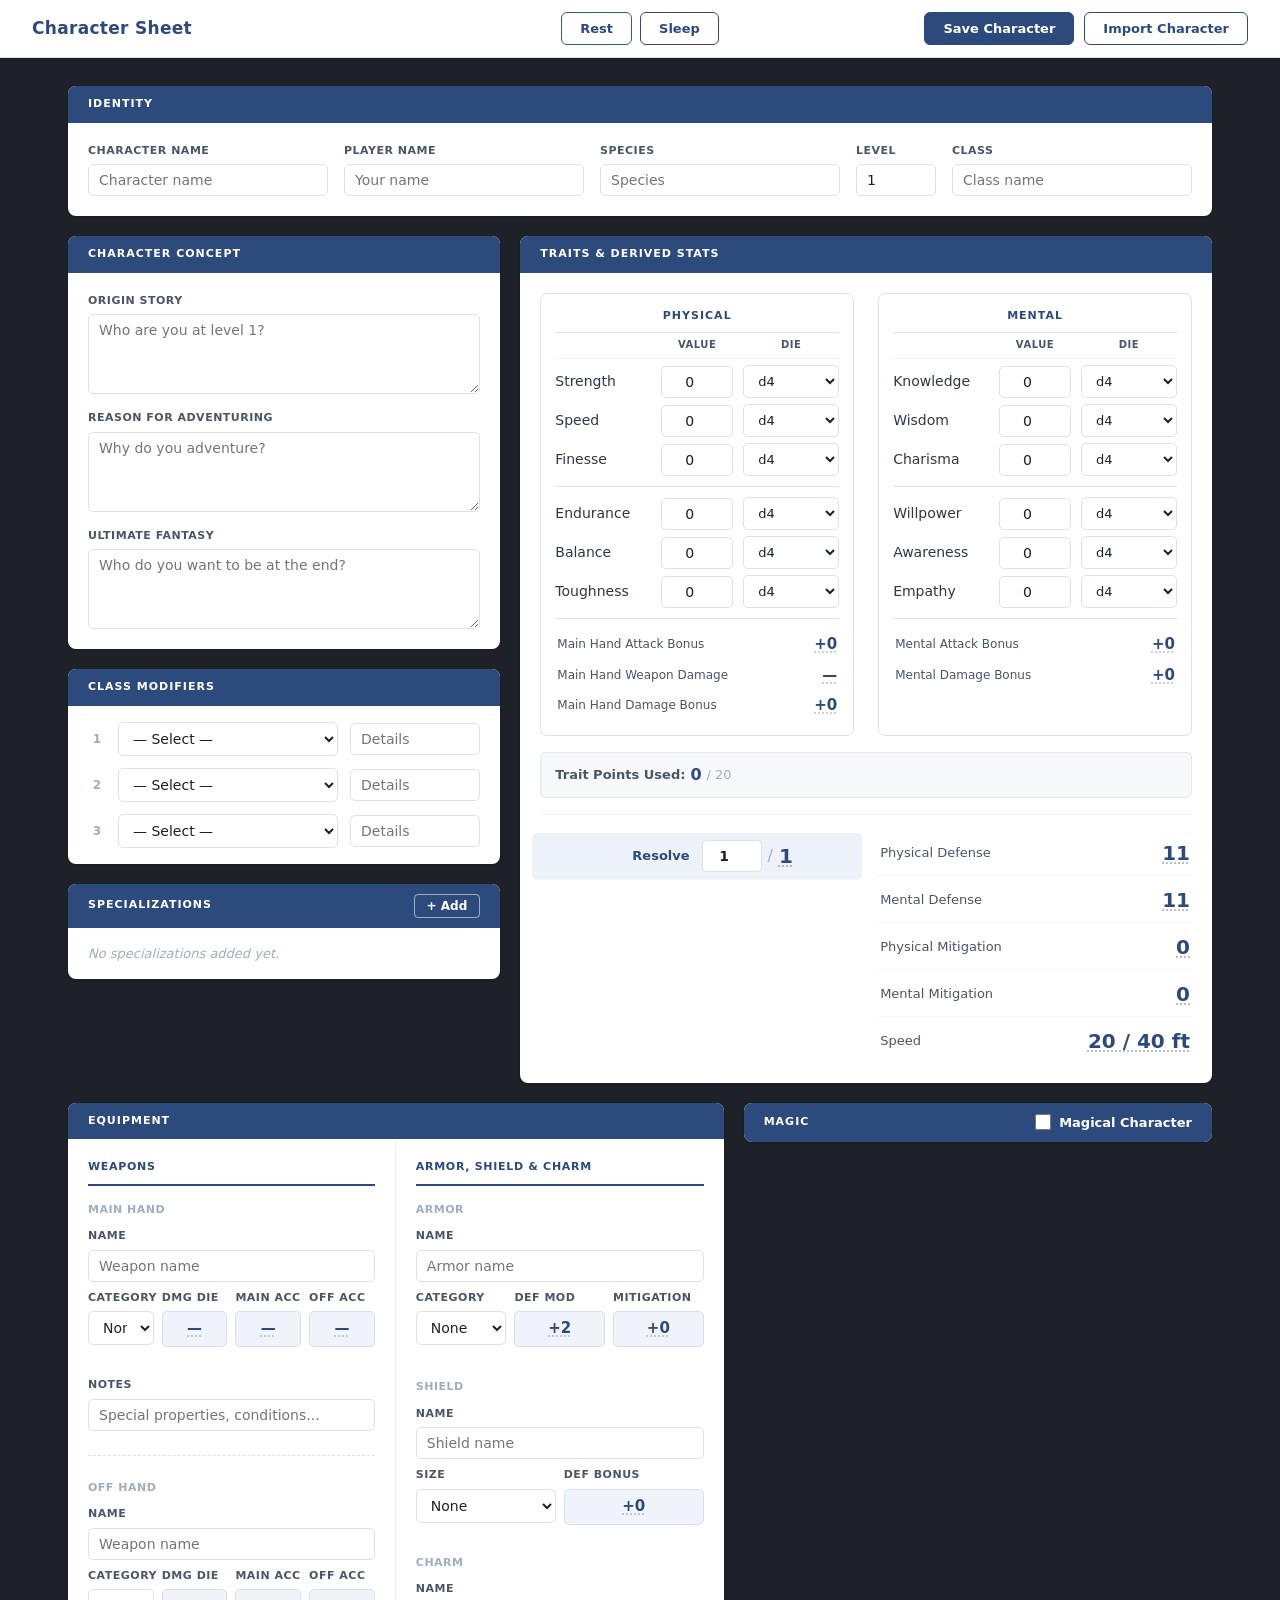
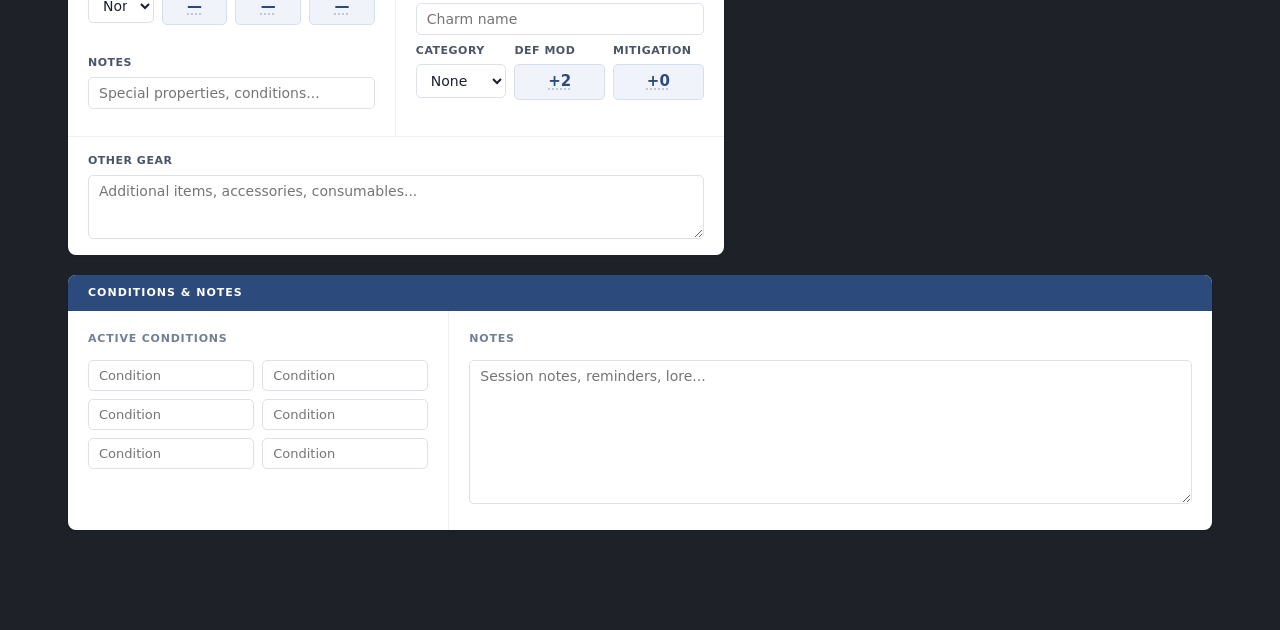
<file: index.html>
<!DOCTYPE html>
<html>
<head>
  <meta charset="utf-8">
  <meta http-equiv="refresh" content="0; url=character%20sheet/web%20version/index.html">
  <link rel="canonical" href="character%20sheet/web%20version/index.html">
</head>
<body>
  <p>Redirecting to character sheet... <a href="character%20sheet/web%20version/index.html">Click here if not redirected.</a></p>
</body>
</html>
</file>
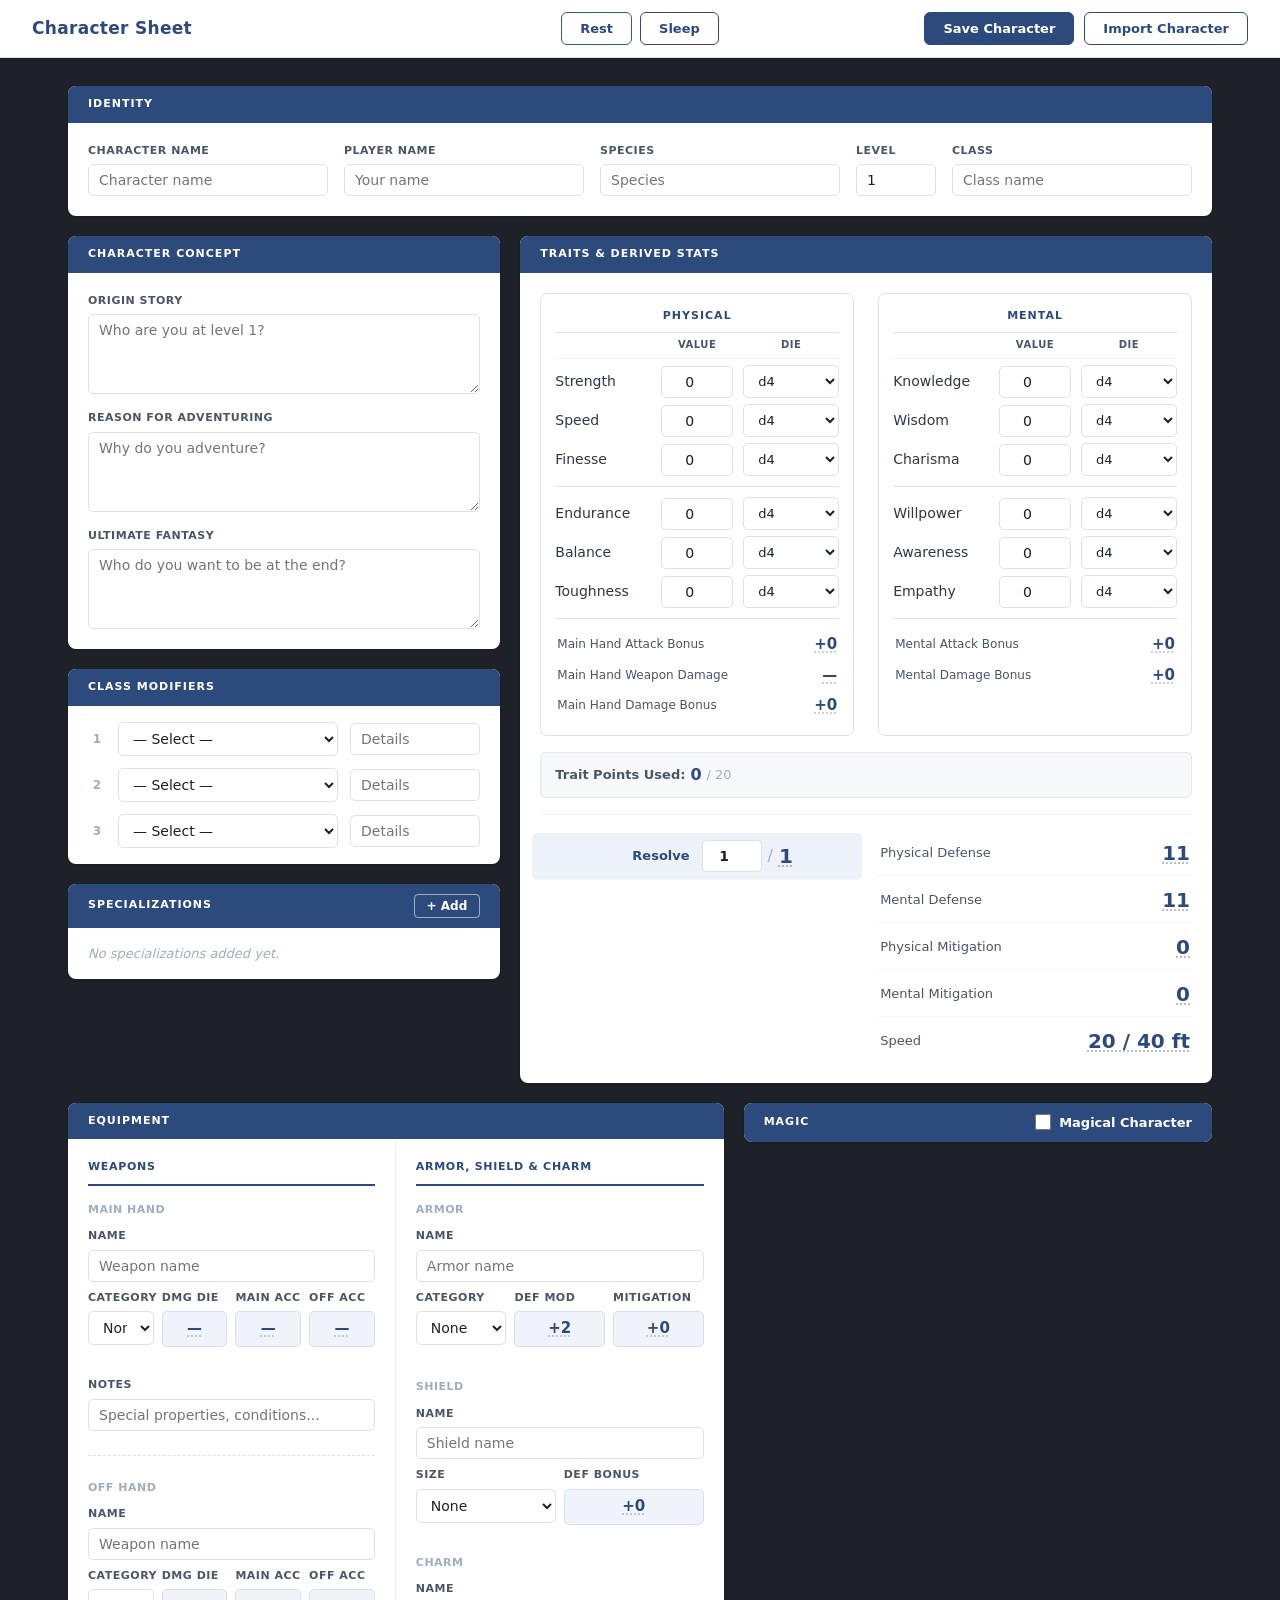
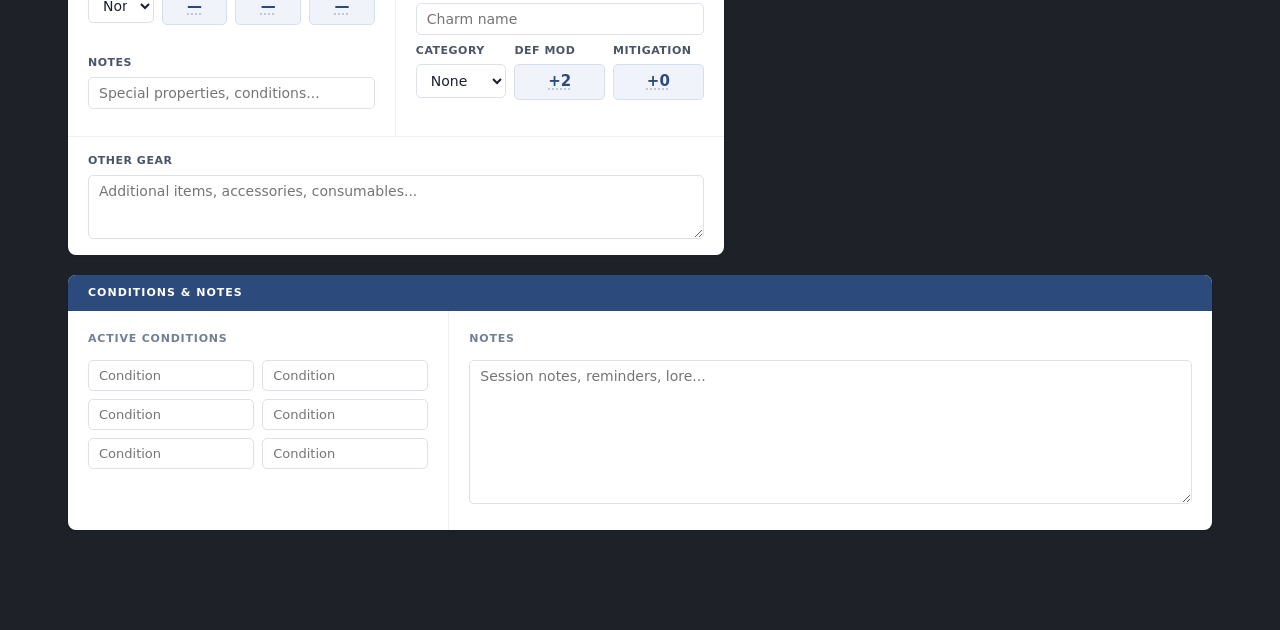
<file: character sheet/web version/index.html>
<!DOCTYPE html>
<html lang="en">
<head>
  <meta charset="UTF-8">
  <meta name="viewport" content="width=device-width, initial-scale=1.0">
  <title>Character Sheet</title>
  <link rel="stylesheet" href="styles.css">
</head>
<body>

  <div class="toolbar">
    <span class="toolbar-title">Character Sheet</span>
    <div class="toolbar-center">
      <button class="btn btn-rest" id="rest-btn">Rest</button>
      <button class="btn btn-sleep" id="sleep-btn">Sleep</button>
    </div>
    <div class="toolbar-actions">
      <button class="btn btn-primary" id="export-btn">Save Character</button>
      <button class="btn" id="import-btn">Import Character</button>
      <input type="file" id="import-file" accept=".json" style="display:none">
    </div>
  </div>

  <div class="page-wrapper">

    <!-- IDENTITY -->
    <section class="card">
      <div class="card-header">Identity</div>
      <div class="identity-row">
        <div class="field field-grow">
          <label for="char-name">Character Name</label>
          <input type="text" id="char-name" placeholder="Character name">
        </div>
        <div class="field field-grow">
          <label for="player-name">Player Name</label>
          <input type="text" id="player-name" placeholder="Your name">
        </div>
        <div class="field field-grow">
          <label for="species">Species</label>
          <input type="text" id="species" placeholder="Species">
        </div>
        <div class="field field-sm">
          <label for="level">Level</label>
          <input type="number" id="level" value="1" min="1">
        </div>
        <div class="field field-grow">
          <label for="class-name">Class</label>
          <input type="text" id="class-name" placeholder="Class name">
        </div>
      </div>
    </section>

    <div class="concept-traits-layout">

    <!-- LEFT COLUMN: Concept + Class Modifiers -->
    <div class="left-col">

    <!-- CHARACTER CONCEPT -->
    <section class="card">
      <div class="card-header">Character Concept</div>
      <div class="concept-row">
        <div class="field">
          <label for="origin-story">Origin Story</label>
          <textarea id="origin-story" rows="4" placeholder="Who are you at level 1?"></textarea>
        </div>
        <div class="field">
          <label for="reason-adventuring">Reason for Adventuring</label>
          <textarea id="reason-adventuring" rows="4" placeholder="Why do you adventure?"></textarea>
        </div>
        <div class="field">
          <label for="ultimate-fantasy">Ultimate Fantasy</label>
          <textarea id="ultimate-fantasy" rows="4" placeholder="Who do you want to be at the end?"></textarea>
        </div>
      </div>
    </section>

    <!-- CLASS MODIFIERS -->
    <section class="card">
      <div class="card-header">Class Modifiers</div>
      <div class="class-modifiers">
        <div class="class-mod-row">
          <span class="class-mod-num">1</span>
          <select id="class-mod-1-type" class="class-mod-select">
            <option value="">— Select —</option>
            <option>Movement Speed</option>
            <option>Physical Damage Mitigation</option>
            <option>Mental Damage Mitigation</option>
            <option>Physical Damage</option>
            <option>Magical Damage</option>
            <option>Physical Attack Bonus</option>
            <option>Mental Attack Bonus</option>
            <option>Resolve</option>
            <option>Resonance</option>
            <option>Additional Specialization</option>
            <option>Weapon Training</option>
            <option>Armor Training</option>
            <option>Charm Training</option>
            <option>Shield Training</option>
          </select>
          <input type="text" id="class-mod-1-detail" class="class-mod-detail" placeholder="Details">
          <select id="class-mod-1-category" class="class-mod-category" style="display:none"></select>
        </div>
        <div class="class-mod-row">
          <span class="class-mod-num">2</span>
          <select id="class-mod-2-type" class="class-mod-select">
            <option value="">— Select —</option>
            <option>Movement Speed</option>
            <option>Physical Damage Mitigation</option>
            <option>Mental Damage Mitigation</option>
            <option>Physical Damage</option>
            <option>Magical Damage</option>
            <option>Physical Attack Bonus</option>
            <option>Mental Attack Bonus</option>
            <option>Resolve</option>
            <option>Resonance</option>
            <option>Additional Specialization</option>
            <option>Weapon Training</option>
            <option>Armor Training</option>
            <option>Charm Training</option>
            <option>Shield Training</option>
          </select>
          <input type="text" id="class-mod-2-detail" class="class-mod-detail" placeholder="Details">
          <select id="class-mod-2-category" class="class-mod-category" style="display:none"></select>
        </div>
        <div class="class-mod-row">
          <span class="class-mod-num">3</span>
          <select id="class-mod-3-type" class="class-mod-select">
            <option value="">— Select —</option>
            <option>Movement Speed</option>
            <option>Physical Damage Mitigation</option>
            <option>Mental Damage Mitigation</option>
            <option>Physical Damage</option>
            <option>Magical Damage</option>
            <option>Physical Attack Bonus</option>
            <option>Mental Attack Bonus</option>
            <option>Resolve</option>
            <option>Resonance</option>
            <option>Additional Specialization</option>
            <option>Weapon Training</option>
            <option>Armor Training</option>
            <option>Charm Training</option>
            <option>Shield Training</option>
          </select>
          <input type="text" id="class-mod-3-detail" class="class-mod-detail" placeholder="Details">
          <select id="class-mod-3-category" class="class-mod-category" style="display:none"></select>
        </div>
      </div>
    </section>

    <!-- SPECIALIZATIONS -->
    <section class="card">
      <div class="card-header">
        <span>Specializations</span>
        <button class="add-btn" id="add-spec-btn">+ Add</button>
      </div>
      <div id="spec-list"></div>
      <p class="empty-message" id="spec-empty">No specializations added yet.</p>
    </section>

    </div><!-- /left-col -->

    <!-- TRAITS + DERIVED STATS -->
    <section class="card">
      <div class="card-header">Traits &amp; Derived Stats</div>
      <div class="traits-derived-layout">

        <div class="traits-grid">

          <div class="traits-col">
            <div class="traits-col-title">Physical</div>
            <div class="trait-col-headers">
              <span></span>
              <span>Value</span>
              <span>Die</span>
            </div>
            <div class="trait-group">
              <div class="trait-row">
                <span class="trait-name">Strength</span>
                <input type="number" id="trait-strength-val" class="trait-val" value="0" min="0">
                <select id="trait-strength-die" class="trait-die">
                  <option>d4</option><option>d6</option><option>d8</option><option>d10</option><option>d12</option>
                </select>
              </div>
              <div class="trait-row">
                <span class="trait-name">Speed</span>
                <input type="number" id="trait-speed-val" class="trait-val" value="0" min="0">
                <select id="trait-speed-die" class="trait-die">
                  <option>d4</option><option>d6</option><option>d8</option><option>d10</option><option>d12</option>
                </select>
              </div>
              <div class="trait-row">
                <span class="trait-name">Finesse</span>
                <input type="number" id="trait-finesse-val" class="trait-val" value="0" min="0">
                <select id="trait-finesse-die" class="trait-die">
                  <option>d4</option><option>d6</option><option>d8</option><option>d10</option><option>d12</option>
                </select>
              </div>
            </div>

            <div class="trait-group">
              <div class="trait-row">
                <span class="trait-name">Endurance</span>
                <input type="number" id="trait-endurance-val" class="trait-val" value="0" min="0">
                <select id="trait-endurance-die" class="trait-die">
                  <option>d4</option><option>d6</option><option>d8</option><option>d10</option><option>d12</option>
                </select>
              </div>
              <div class="trait-row">
                <span class="trait-name">Balance</span>
                <input type="number" id="trait-balance-val" class="trait-val" value="0" min="0">
                <select id="trait-balance-die" class="trait-die">
                  <option>d4</option><option>d6</option><option>d8</option><option>d10</option><option>d12</option>
                </select>
              </div>
              <div class="trait-row">
                <span class="trait-name">Toughness</span>
                <input type="number" id="trait-toughness-val" class="trait-val" value="0" min="0">
                <select id="trait-toughness-die" class="trait-die">
                  <option>d4</option><option>d6</option><option>d8</option><option>d10</option><option>d12</option>
                </select>
              </div>
            </div>
            <div class="trait-bonuses">
              <div class="trait-bonus-row">
                <span class="trait-bonus-label">Main Hand Attack Bonus</span>
                <span class="trait-bonus-value" id="display-mh-attack">+0</span>
              </div>
              <div class="trait-bonus-row">
                <span class="trait-bonus-label">Main Hand Weapon Damage</span>
                <span class="trait-bonus-value" id="display-mh-weapon-dmg">—</span>
              </div>
              <div class="trait-bonus-row">
                <span class="trait-bonus-label">Main Hand Damage Bonus</span>
                <span class="trait-bonus-value" id="display-mh-dmg">+0</span>
              </div>
              <div id="oh-bonus-section" style="display:none">
                <div class="trait-bonus-row">
                  <span class="trait-bonus-label">Off Hand Attack Bonus</span>
                  <span class="trait-bonus-value" id="display-oh-attack">+0</span>
                </div>
                <div class="trait-bonus-row">
                  <span class="trait-bonus-label">Off Hand Weapon Damage</span>
                  <span class="trait-bonus-value" id="display-oh-weapon-dmg">—</span>
                </div>
                <div class="trait-bonus-row">
                  <span class="trait-bonus-label">Off Hand Damage Bonus</span>
                  <span class="trait-bonus-value" id="display-oh-dmg">+0</span>
                </div>
              </div>
            </div>
          </div><!-- /traits-col physical -->

          <div class="traits-col">
            <div class="traits-col-title">Mental</div>
            <div class="trait-col-headers">
              <span></span>
              <span>Value</span>
              <span>Die</span>
            </div>
            <div class="trait-group">
              <div class="trait-row">
                <span class="trait-name">Knowledge</span>
                <input type="number" id="trait-knowledge-val" class="trait-val" value="0" min="0">
                <select id="trait-knowledge-die" class="trait-die">
                  <option>d4</option><option>d6</option><option>d8</option><option>d10</option><option>d12</option>
                </select>
              </div>
              <div class="trait-row">
                <span class="trait-name">Wisdom</span>
                <input type="number" id="trait-wisdom-val" class="trait-val" value="0" min="0">
                <select id="trait-wisdom-die" class="trait-die">
                  <option>d4</option><option>d6</option><option>d8</option><option>d10</option><option>d12</option>
                </select>
              </div>
              <div class="trait-row">
                <span class="trait-name">Charisma</span>
                <input type="number" id="trait-charisma-val" class="trait-val" value="0" min="0">
                <select id="trait-charisma-die" class="trait-die">
                  <option>d4</option><option>d6</option><option>d8</option><option>d10</option><option>d12</option>
                </select>
              </div>
            </div>

            <div class="trait-group">
              <div class="trait-row">
                <span class="trait-name">Willpower</span>
                <input type="number" id="trait-willpower-val" class="trait-val" value="0" min="0">
                <select id="trait-willpower-die" class="trait-die">
                  <option>d4</option><option>d6</option><option>d8</option><option>d10</option><option>d12</option>
                </select>
              </div>
              <div class="trait-row">
                <span class="trait-name">Awareness</span>
                <input type="number" id="trait-awareness-val" class="trait-val" value="0" min="0">
                <select id="trait-awareness-die" class="trait-die">
                  <option>d4</option><option>d6</option><option>d8</option><option>d10</option><option>d12</option>
                </select>
              </div>
              <div class="trait-row">
                <span class="trait-name">Empathy</span>
                <input type="number" id="trait-empathy-val" class="trait-val" value="0" min="0">
                <select id="trait-empathy-die" class="trait-die">
                  <option>d4</option><option>d6</option><option>d8</option><option>d10</option><option>d12</option>
                </select>
              </div>
            </div>
            <div class="trait-bonuses">
              <div class="trait-bonus-row">
                <span class="trait-bonus-label">Mental Attack Bonus</span>
                <span class="trait-bonus-value" id="display-ment-attack">+0</span>
              </div>
              <div class="trait-bonus-row">
                <span class="trait-bonus-label">Mental Damage Bonus</span>
                <span class="trait-bonus-value" id="display-mag-dmg">+0</span>
              </div>
            </div>
          </div><!-- /traits-col mental -->

        </div><!-- /traits-grid -->

        <div class="trait-points-tracker">
          <span class="trait-points-label">Trait Points Used:</span>
          <span id="trait-points-used">0</span>
          <span class="trait-points-total">/ 20</span>
          <span id="trait-points-warning" class="hidden">&nbsp;— over budget</span>
        </div>

        <div class="derived-panel">
          <div class="derived-stats derived-stats--trackers">
            <div class="derived-row derived-row--highlight">
              <span class="derived-label">Resolve</span>
              <div class="tracker-group">
                <input type="number" id="resolve-current" class="tracker-input" value="1" min="0" title="Current Resolve">
                <span class="tracker-sep">/</span>
                <span class="derived-value" id="stat-resolve-max">1</span>
              </div>
            </div>
            <div class="derived-row derived-row--highlight" id="resonance-row" style="display:none">
              <span class="derived-label">Resonance</span>
              <div class="tracker-group">
                <input type="number" id="resonance-current" class="tracker-input" value="0" min="0" title="Current Resonance">
                <span class="tracker-sep">/</span>
                <span class="derived-value" id="stat-resonance-max">0</span>
              </div>
            </div>
          </div>
          <div class="derived-stats derived-stats--combat">
            <div class="derived-row">
              <span class="derived-label">Physical Defense</span>
              <span class="derived-value" id="stat-phys-def">9</span>
            </div>
            <div class="derived-row">
              <span class="derived-label">Mental Defense</span>
              <span class="derived-value" id="stat-ment-def">9</span>
            </div>
            <div class="derived-row">
              <span class="derived-label">Physical Mitigation</span>
              <span class="derived-value" id="stat-phys-mit">0</span>
            </div>
            <div class="derived-row">
              <span class="derived-label">Mental Mitigation</span>
              <span class="derived-value" id="stat-ment-mit">0</span>
            </div>
            <div class="derived-row">
              <span class="derived-label">Speed</span>
              <span class="derived-value" id="stat-speed">20 / 40 ft</span>
            </div>
          </div>

          <div class="class-bonuses">
            <div class="subsection-header">Class Bonuses</div>
            <div class="bonus-grid">
              <div class="bonus-field">
                <label for="bonus-phys-def">+Phys Def</label>
                <input type="number" id="bonus-phys-def" class="bonus-input" value="0">
              </div>
              <div class="bonus-field">
                <label for="bonus-ment-def">+Ment Def</label>
                <input type="number" id="bonus-ment-def" class="bonus-input" value="0">
              </div>
              <div class="bonus-field">
                <label for="bonus-phys-mit">+Phys Mit</label>
                <input type="number" id="bonus-phys-mit" class="bonus-input" value="0">
              </div>
              <div class="bonus-field">
                <label for="bonus-ment-mit">+Ment Mit</label>
                <input type="number" id="bonus-ment-mit" class="bonus-input" value="0">
              </div>
              <div class="bonus-field">
                <label for="bonus-phys-dmg">+Phys Dmg</label>
                <input type="number" id="bonus-phys-dmg" class="bonus-input" value="0">
              </div>
              <div class="bonus-field">
                <label for="bonus-mag-dmg">+Mag Dmg</label>
                <input type="number" id="bonus-mag-dmg" class="bonus-input" value="0">
              </div>
              <div class="bonus-field">
                <label for="bonus-phys-attack">+Phys Atk</label>
                <input type="number" id="bonus-phys-attack" class="bonus-input" value="0">
              </div>
              <div class="bonus-field">
                <label for="bonus-ment-attack">+Ment Atk</label>
                <input type="number" id="bonus-ment-attack" class="bonus-input" value="0">
              </div>
              <div class="bonus-field">
                <label for="bonus-resolve">+Resolve</label>
                <input type="number" id="bonus-resolve" class="bonus-input" value="0">
              </div>
              <div class="bonus-field">
                <label for="bonus-resonance">+Resonance</label>
                <input type="number" id="bonus-resonance" class="bonus-input" value="0">
              </div>
              <div class="bonus-field">
                <label for="bonus-speed">+Speed (ft)</label>
                <input type="number" id="bonus-speed" class="bonus-input" value="0" step="5">
              </div>
            </div>
          </div>
        </div><!-- /derived-panel -->

      </div><!-- /traits-derived-layout -->
    </section>

    </div><!-- /concept-traits-layout -->

    <div class="equip-magic-layout">

    <!-- EQUIPMENT -->
    <section class="card">
      <div class="card-header">Equipment</div>
      <div class="equipment-layout">

        <div class="equip-col">
          <div class="equip-col-header">Weapons</div>

          <div class="weapon-slot">
            <div class="weapon-slot-label">Main Hand</div>
            <div class="field">
              <label for="weapon-1-name">Name</label>
              <input type="text" id="weapon-1-name" placeholder="Weapon name">
            </div>
            <div class="weapon-stats-row">
              <div class="field">
                <label for="weapon-1-cat">Category</label>
                <select id="weapon-1-cat">
                  <option value="">None</option>
                  <option value="simple">Simple</option>
                  <option value="light">Light</option>
                  <option value="standard">Standard</option>
                  <option value="heavy">Heavy</option>
                  <option value="brutal">Brutal</option>
                  <option value="unarmed">Unarmed</option>
                </select>
              </div>
              <div class="field">
                <label>Dmg Die</label>
                <span class="stat-display" id="weapon-1-dmg">—</span>
                <span class="weapon-pen-label" id="weapon-1-pen-label"></span>
              </div>
              <div class="field">
                <label>Main Acc</label>
                <span class="stat-display" id="weapon-1-main-acc">—</span>
              </div>
              <div class="field">
                <label>Off Acc</label>
                <span class="stat-display" id="weapon-1-off-acc">—</span>
              </div>
            </div>
            <div class="field">
              <label for="weapon-1-notes">Notes</label>
              <input type="text" id="weapon-1-notes" placeholder="Special properties, conditions...">
            </div>
          </div>

          <div class="weapon-slot">
            <div class="weapon-slot-label">Off Hand</div>
            <div class="field">
              <label for="weapon-2-name">Name</label>
              <input type="text" id="weapon-2-name" placeholder="Weapon name">
            </div>
            <div class="weapon-stats-row">
              <div class="field">
                <label for="weapon-2-cat">Category</label>
                <select id="weapon-2-cat">
                  <option value="">None</option>
                  <option value="simple">Simple</option>
                  <option value="light">Light</option>
                  <option value="standard">Standard</option>
                  <option value="heavy">Heavy</option>
                  <option value="brutal">Brutal</option>
                  <option value="unarmed">Unarmed</option>
                </select>
              </div>
              <div class="field">
                <label>Dmg Die</label>
                <span class="stat-display" id="weapon-2-dmg">—</span>
                <span class="weapon-pen-label" id="weapon-2-pen-label"></span>
              </div>
              <div class="field">
                <label>Main Acc</label>
                <span class="stat-display" id="weapon-2-main-acc">—</span>
              </div>
              <div class="field">
                <label>Off Acc</label>
                <span class="stat-display" id="weapon-2-off-acc">—</span>
              </div>
            </div>
            <div class="field">
              <label for="weapon-2-notes">Notes</label>
              <input type="text" id="weapon-2-notes" placeholder="Special properties, conditions...">
            </div>
          </div>
        </div>

        <div class="equip-col">
          <div class="equip-col-header">Armor, Shield &amp; Charm</div>

          <div class="equip-item">
            <div class="equip-item-label">Armor</div>
            <div class="field">
              <label for="armor-name">Name</label>
              <input type="text" id="armor-name" placeholder="Armor name">
            </div>
            <div class="armor-stats-row">
              <div class="field">
                <label for="armor-cat">Category</label>
                <select id="armor-cat">
                  <option value="none">None</option>
                  <option value="light">Light</option>
                  <option value="standard">Standard</option>
                  <option value="heavy">Heavy</option>
                  <option value="bulwark">Bulwark</option>
                </select>
              </div>
              <div class="field">
                <label>Def Mod</label>
                <span class="stat-display" id="armor-def-mod">+2</span>
              </div>
              <div class="field">
                <label>Mitigation</label>
                <span class="stat-display" id="armor-mit">+0</span>
              </div>
            </div>
          </div>

          <div class="equip-item">
            <div class="equip-item-label">Shield</div>
            <div class="field">
              <label for="shield-name">Name</label>
              <input type="text" id="shield-name" placeholder="Shield name">
            </div>
            <div class="shield-stats-row">
              <div class="field">
                <label for="shield-size">Size</label>
                <select id="shield-size">
                  <option value="none">None</option>
                  <option value="small">Small</option>
                  <option value="medium">Medium</option>
                  <option value="large">Large</option>
                </select>
              </div>
              <div class="field">
                <label>Def Bonus</label>
                <span class="stat-display" id="shield-def-bonus">+0</span>
              </div>
            </div>
          </div>

          <div class="equip-item">
            <div class="equip-item-label">Charm</div>
            <div class="field">
              <label for="charm-name">Name</label>
              <input type="text" id="charm-name" placeholder="Charm name">
            </div>
            <div class="charm-stats-row">
              <div class="field">
                <label for="charm-cat">Category</label>
                <select id="charm-cat">
                  <option value="none">None</option>
                  <option value="light">Light</option>
                  <option value="standard">Standard</option>
                  <option value="heavy">Heavy</option>
                  <option value="bulwark">Bulwark</option>
                </select>
              </div>
              <div class="field">
                <label>Def Mod</label>
                <span class="stat-display" id="charm-def-mod">+2</span>
              </div>
              <div class="field">
                <label>Mitigation</label>
                <span class="stat-display" id="charm-mit">+0</span>
              </div>
            </div>
          </div>
        </div>

      </div>
      <div class="other-gear-row">
        <div class="field">
          <label for="other-gear">Other Gear</label>
          <textarea id="other-gear" rows="3" placeholder="Additional items, accessories, consumables..."></textarea>
        </div>
      </div>
    </section>

    <!-- MAGIC -->
    <section class="card">
      <div class="card-header">
        <span>Magic</span>
        <label class="magic-toggle-label">
          <input type="checkbox" id="is-magical">
          Magical Character
        </label>
      </div>
      <div id="magic-content" class="magic-collapsed">
        <div class="magic-body">
          <div class="field">
            <label for="magic-domain">Magical Domain</label>
            <textarea id="magic-domain" rows="3" placeholder="Describe the thematic space of your magic..."></textarea>
          </div>
        </div>
        <div class="card-header-sub">
          <span>Foundational Effects</span>
          <button class="add-btn-sub" id="add-effect-btn">+ Add</button>
        </div>
        <div id="effect-list"></div>
        <p class="empty-message" id="effect-empty">No foundational effects added yet.</p>
      </div>
    </section>

    </div><!-- /equip-magic-layout -->

    <!-- CONDITIONS + NOTES -->
    <section class="card">
      <div class="card-header">Conditions &amp; Notes</div>
      <div class="conditions-notes-layout">
        <div class="conditions-panel">
          <div class="subsection-header">Active Conditions</div>
          <div class="conditions-grid">
            <input type="text" id="condition-1" placeholder="Condition">
            <input type="text" id="condition-2" placeholder="Condition">
            <input type="text" id="condition-3" placeholder="Condition">
            <input type="text" id="condition-4" placeholder="Condition">
            <input type="text" id="condition-5" placeholder="Condition">
            <input type="text" id="condition-6" placeholder="Condition">
          </div>
        </div>
        <div class="notes-panel">
          <div class="subsection-header">Notes</div>
          <textarea id="notes" rows="8" placeholder="Session notes, reminders, lore..."></textarea>
        </div>
      </div>
    </section>

  </div>

  <div id="rs-modal" class="rs-modal" role="dialog" aria-modal="true">
    <div class="rs-modal-backdrop" id="rs-modal-backdrop"></div>
    <div class="rs-modal-card">
      <div class="rs-modal-header" id="rs-modal-header">
        <span id="rs-modal-title"></span>
      </div>
      <div class="rs-modal-body">
        <p class="rs-modal-rules" id="rs-modal-rules"></p>
        <div id="rs-modal-changes"></div>
      </div>
      <div class="rs-modal-footer">
        <button class="btn" id="rs-modal-cancel">Cancel</button>
        <button class="btn" id="rs-modal-confirm">Confirm</button>
      </div>
    </div>
  </div>

  <div id="formula-modal" class="formula-modal" role="dialog" aria-modal="true">
    <div class="formula-modal-header">
      <span id="formula-modal-title"></span>
      <button id="formula-modal-close" class="formula-modal-close" title="Close">×</button>
    </div>
    <div id="formula-modal-body" class="formula-modal-body"></div>
  </div>

  <script src="script.js"></script>
</body>
</html>
</file>
<file: character sheet/web version/styles.css>
/* =====================
   RESET & BASE
   ===================== */
*, *::before, *::after {
  box-sizing: border-box;
  margin: 0;
  padding: 0;
}

body {
  background: #1e2128;
  font-family: system-ui, -apple-system, 'Segoe UI', sans-serif;
  font-size: 14px;
  color: #1a202c;
  line-height: 1.5;
}

/* =====================
   TOOLBAR
   ===================== */
.toolbar {
  position: sticky;
  top: 0;
  z-index: 100;
  background: #fff;
  border-bottom: 1px solid #dde1e9;
  padding: 12px 32px;
  display: flex;
  align-items: center;
  gap: 16px;
  box-shadow: 0 2px 6px rgba(0,0,0,0.07);
}

.toolbar-title {
  flex: 1;
  font-size: 17px;
  font-weight: 700;
  color: #2c4a7c;
  letter-spacing: 0.3px;
}

.toolbar-center {
  display: flex;
  gap: 8px;
}

.toolbar-actions {
  flex: 1;
  display: flex;
  gap: 10px;
  justify-content: flex-end;
}

/* =====================
   PAGE WRAPPER
   ===================== */
.page-wrapper {
  max-width: 1200px;
  margin: 0 auto;
  padding: 28px 28px 80px;
}

/* =====================
   BUTTONS
   ===================== */
.btn {
  padding: 8px 18px;
  border-radius: 6px;
  border: 1.5px solid #2c4a7c;
  font-size: 13px;
  font-weight: 600;
  cursor: pointer;
  transition: background 0.15s, color 0.15s;
  font-family: inherit;
}

.btn-primary {
  background: #2c4a7c;
  color: #fff;
}

.btn-primary:hover {
  background: #1e3860;
}

.btn:not(.btn-primary) {
  background: #fff;
  color: #2c4a7c;
}

.btn:not(.btn-primary):hover {
  background: #ebf0f8;
}

.add-btn {
  padding: 4px 12px;
  border-radius: 4px;
  border: 1.5px solid rgba(255,255,255,0.55);
  background: transparent;
  color: #fff;
  font-size: 12px;
  font-weight: 600;
  cursor: pointer;
  transition: background 0.15s;
  font-family: inherit;
}

.add-btn:hover {
  background: rgba(255,255,255,0.18);
}

.add-btn-sub {
  padding: 3px 11px;
  border-radius: 4px;
  border: 1.5px solid #2c4a7c;
  background: transparent;
  color: #2c4a7c;
  font-size: 12px;
  font-weight: 600;
  cursor: pointer;
  transition: background 0.15s;
  font-family: inherit;
}

.add-btn-sub:hover {
  background: #ebf0f8;
}

.remove-btn {
  flex-shrink: 0;
  background: none;
  border: none;
  color: #c53030;
  font-size: 20px;
  line-height: 1;
  cursor: pointer;
  padding: 0 6px;
  opacity: 0.5;
  transition: opacity 0.15s;
  font-family: inherit;
}

.remove-btn:hover {
  opacity: 1;
}

.btn-rest {
  background: #2e6b4a;
  color: #fff;
  border-color: #2e6b4a;
}

.btn-rest:hover {
  background: #20503a;
}

.btn-sleep {
  background: #4a3d7c;
  color: #fff;
  border-color: #4a3d7c;
}

.btn-sleep:hover {
  background: #352c5c;
}

/* =====================
   CARDS
   ===================== */
.card {
  background: #fff;
  border-radius: 8px;
  box-shadow: 0 1px 3px rgba(0,0,0,0.08), 0 1px 2px rgba(0,0,0,0.05);
  margin-bottom: 20px;
  overflow: hidden;
}

.card-header {
  background: #2c4a7c;
  color: #fff;
  padding: 10px 20px;
  font-size: 11px;
  font-weight: 700;
  letter-spacing: 1px;
  text-transform: uppercase;
  display: flex;
  align-items: center;
  justify-content: space-between;
}

.card-header-sub {
  background: #f4f6fa;
  border-top: 1px solid #e2e8f0;
  border-bottom: 1px solid #e2e8f0;
  padding: 8px 20px;
  font-size: 11px;
  font-weight: 700;
  letter-spacing: 0.8px;
  text-transform: uppercase;
  color: #2c4a7c;
  display: flex;
  align-items: center;
  justify-content: space-between;
}

.subsection-header {
  font-size: 11px;
  font-weight: 700;
  color: #718096;
  text-transform: uppercase;
  letter-spacing: 0.8px;
  margin-bottom: 12px;
}

/* =====================
   FORM ELEMENTS
   ===================== */
.field {
  display: flex;
  flex-direction: column;
  gap: 5px;
}

.field label {
  font-size: 11px;
  font-weight: 700;
  color: #4a5568;
  text-transform: uppercase;
  letter-spacing: 0.5px;
}

input[type="text"],
input[type="number"],
select,
textarea {
  border: 1.5px solid #dde1e9;
  border-radius: 5px;
  padding: 7px 10px;
  font-size: 14px;
  font-family: inherit;
  color: #1a202c;
  background: #fff;
  transition: border-color 0.15s;
  width: 100%;
}

input[type="text"]:focus,
input[type="number"]:focus,
select:focus,
textarea:focus {
  outline: none;
  border-color: #2c4a7c;
  box-shadow: 0 0 0 3px rgba(44, 74, 124, 0.1);
}

textarea {
  resize: vertical;
}

/* =====================
   IDENTITY
   ===================== */
.identity-row {
  display: flex;
  gap: 16px;
  padding: 20px;
  align-items: flex-end;
}

.field-grow {
  flex: 1;
  min-width: 0;
}

.field-sm {
  flex: 0 0 80px;
}

/* =====================
   CHARACTER CONCEPT
   ===================== */
.concept-traits-layout {
  display: grid;
  grid-template-columns: 1fr 1.6fr;
  gap: 20px;
  align-items: start;
  margin-bottom: 20px;
}

.concept-traits-layout .card {
  margin-bottom: 0;
}

.concept-row {
  display: flex;
  flex-direction: column;
  gap: 16px;
  padding: 20px;
}

.left-col {
  display: flex;
  flex-direction: column;
  gap: 20px;
}

.left-col .card {
  margin-bottom: 0;
}

/* =====================
   TRAITS + DERIVED LAYOUT
   ===================== */
.traits-derived-layout {
  display: flex;
  flex-direction: column;
  padding: 20px;
  gap: 16px;
}

.traits-grid {
  display: grid;
  grid-template-columns: 1fr 1fr;
  gap: 24px;
}

.traits-col {
  display: flex;
  flex-direction: column;
  border: 1.5px solid #dde1e9;
  border-radius: 7px;
  padding: 14px;
  gap: 0;
}

.traits-col-title {
  text-align: center;
  font-size: 11px;
  font-weight: 700;
  text-transform: uppercase;
  letter-spacing: 1px;
  color: #2c4a7c;
  padding-bottom: 8px;
  margin-bottom: 4px;
  border-bottom: 1px solid #dde1e9;
}

.trait-col-headers {
  display: grid;
  grid-template-columns: 1fr 72px 96px;
  gap: 10px;
  padding-bottom: 6px;
  margin-bottom: 6px;
  border-bottom: 1px solid #eef0f4;
}

.trait-col-headers span {
  font-size: 10px;
  font-weight: 700;
  color: #4a5568;
  text-transform: uppercase;
  letter-spacing: 0.5px;
  text-align: center;
}

.trait-col-headers span:first-child {
  text-align: left;
}

.trait-group {
  margin-bottom: 0;
}

.trait-group + .trait-group {
  border-top: 1px solid #dde1e9;
  margin-top: 10px;
  padding-top: 10px;
}

.trait-bonuses {
  border-top: 1px solid #dde1e9;
  margin-top: 10px;
  padding-top: 10px;
}

.trait-bonus-row {
  display: flex;
  align-items: center;
  justify-content: space-between;
  padding: 4px 2px;
}

.trait-bonus-label {
  font-size: 12px;
  color: #4a5568;
  font-weight: 500;
}

.trait-bonus-value {
  font-size: 15px;
  font-weight: 700;
  color: #2c4a7c;
  min-width: 36px;
  text-align: right;
  cursor: help;
}

.trait-group-label {
  font-size: 11px;
  font-weight: 700;
  color: #718096;
  text-transform: uppercase;
  letter-spacing: 0.8px;
  margin-bottom: 8px;
  padding-bottom: 5px;
  border-bottom: 1px solid #eef0f4;
}

.trait-row {
  display: grid;
  grid-template-columns: 1fr 72px 96px;
  gap: 10px;
  align-items: center;
  margin-bottom: 6px;
}

.trait-row:last-child {
  margin-bottom: 0;
}

.trait-name {
  font-size: 14px;
  font-weight: 500;
  color: #2d3748;
}

.trait-val {
  text-align: center;
  padding: 7px 4px;
}

.trait-die {
  font-size: 13px;
}

.trait-points-tracker {
  margin-top: 0;
  padding: 10px 14px;
  background: #f7f8fa;
  border-radius: 6px;
  border: 1px solid #e2e8f0;
  font-size: 13px;
  color: #4a5568;
  display: flex;
  align-items: center;
  gap: 5px;
}

.trait-points-label {
  font-weight: 600;
}

#trait-points-used {
  font-weight: 800;
  font-size: 16px;
  color: #2c4a7c;
}

#trait-points-used.over-limit {
  color: #c53030;
}

.trait-points-total {
  color: #a0aec0;
}

#trait-points-warning {
  color: #c53030;
  font-weight: 600;
  font-size: 12px;
}

/* --- Derived Panel --- */
.derived-panel {
  display: flex;
  flex-direction: row;
  gap: 24px;
  padding-top: 16px;
  border-top: 1px solid #eef0f4;
}

.derived-stats--trackers,
.derived-stats--combat {
  flex: 1;
}

.derived-stats {
  display: flex;
  flex-direction: column;
  gap: 2px;
}

.derived-row {
  display: flex;
  align-items: center;
  justify-content: space-between;
  padding: 7px 2px;
  border-bottom: 1px solid #f4f6fa;
}

.derived-row:last-child {
  border-bottom: none;
}

.derived-row--highlight {
  background: #edf1f8;
  border-radius: 5px;
  padding-left: 8px;
  padding-right: 8px;
  margin: 2px -8px;
  justify-content: center;
  gap: 12px;
}

.derived-row--highlight .derived-label {
  font-weight: 700;
  color: #2c4a7c;
  text-align: right;
  min-width: 88px;
}

.derived-label {
  font-size: 13px;
  color: #4a5568;
  font-weight: 500;
}

.derived-value {
  font-size: 20px;
  font-weight: 800;
  color: #2c4a7c;
  min-width: 56px;
  text-align: right;
}

.tracker-group .derived-value {
  min-width: unset;
  text-align: left;
}

.tracker-group {
  display: flex;
  align-items: center;
  gap: 6px;
}

.tracker-input {
  width: 60px !important;
  text-align: center;
  font-size: 15px;
  font-weight: 700;
  color: #2c4a7c;
  padding: 4px 6px;
}

.tracker-sep {
  font-size: 16px;
  color: #a0aec0;
  font-weight: 300;
}

/* Class Bonuses */
.class-bonuses {
  display: none;
}

.bonus-grid {
  display: grid;
  grid-template-columns: 1fr 1fr;
  gap: 8px 20px;
}

.bonus-field {
  display: flex;
  align-items: center;
  justify-content: space-between;
  gap: 8px;
}

.bonus-field label {
  font-size: 11px;
  font-weight: 700;
  color: #718096;
  text-transform: uppercase;
  letter-spacing: 0.4px;
  white-space: nowrap;
}

.bonus-input {
  width: 62px !important;
  text-align: center;
  padding: 5px 6px;
  font-size: 13px;
}

/* =====================
   CLASS MODIFIERS
   ===================== */
.class-modifiers {
  padding: 16px 20px;
  display: flex;
  flex-direction: column;
  gap: 12px;
}

.class-mod-row {
  display: flex;
  align-items: center;
  gap: 12px;
}

.class-mod-num {
  font-size: 12px;
  font-weight: 700;
  color: #a0aec0;
  width: 18px;
  text-align: center;
  flex-shrink: 0;
}

.class-mod-select {
  flex: 0 0 220px;
}

.class-mod-detail {
  flex: 1;
}

.class-mod-category {
  flex: 1;
}

/* =====================
   SPECIALIZATIONS
   ===================== */
.spec-row {
  display: flex;
  align-items: center;
  gap: 12px;
  padding: 10px 20px;
  border-bottom: 1px solid #f4f6fa;
}

.spec-row:last-child {
  border-bottom: none;
}

.spec-circ {
  flex: 1;
}

.spec-type-select {
  flex: 0 0 140px;
}

.empty-message {
  padding: 16px 20px;
  color: #a0aec0;
  font-size: 13px;
  font-style: italic;
}

/* =====================
   EQUIPMENT
   ===================== */
.equip-magic-layout {
  display: grid;
  grid-template-columns: 1.4fr 1fr;
  gap: 20px;
  align-items: start;
  margin-bottom: 20px;
}

.equip-magic-layout > .card {
  margin-bottom: 0;
}

.equipment-layout {
  display: grid;
  grid-template-columns: 1fr 1fr;
  border-bottom: 1px solid #eef0f4;
}

.equip-col {
  padding: 20px;
  border-right: 1px solid #eef0f4;
}

.equip-col:last-child {
  border-right: none;
}

.equip-col-header {
  font-size: 11px;
  font-weight: 700;
  color: #2c4a7c;
  text-transform: uppercase;
  letter-spacing: 0.7px;
  margin-bottom: 16px;
  padding-bottom: 8px;
  border-bottom: 2px solid #2c4a7c;
}

.weapon-slot {
  margin-bottom: 24px;
  padding-bottom: 24px;
  border-bottom: 1px dashed #dde1e9;
}

.weapon-slot:last-child {
  margin-bottom: 0;
  padding-bottom: 0;
  border-bottom: none;
}

.weapon-slot-label {
  font-size: 11px;
  font-weight: 700;
  color: #a0aec0;
  text-transform: uppercase;
  letter-spacing: 0.5px;
  margin-bottom: 10px;
}

.equip-item {
  margin-bottom: 24px;
}

.equip-item:last-child {
  margin-bottom: 0;
}

.equip-item-label {
  font-size: 11px;
  font-weight: 700;
  color: #a0aec0;
  text-transform: uppercase;
  letter-spacing: 0.5px;
  margin-bottom: 10px;
}

.weapon-stats-row,
.armor-stats-row,
.shield-stats-row,
.charm-stats-row {
  display: grid;
  grid-template-columns: repeat(auto-fit, minmax(64px, 1fr));
  gap: 8px;
  margin: 8px 0;
}

.equip-item .field {
  margin-bottom: 8px;
}

.equip-item .field:last-child {
  margin-bottom: 0;
}

.stat-display {
  display: block;
  font-size: 15px;
  font-weight: 700;
  color: #2c4a7c;
  padding: 7px 8px;
  background: #f0f4fa;
  border-radius: 5px;
  border: 1.5px solid #d4dff0;
  text-align: center;
  min-height: 36px;
  line-height: 1.3;
}

.weapon-pen-label {
  display: block;
  font-size: 10px;
  font-weight: 700;
  color: #7c4a2c;
  text-align: center;
  margin-top: 3px;
  min-height: 14px;
  letter-spacing: 0.03em;
}

.other-gear-row {
  padding: 16px 20px;
}

/* =====================
   MAGIC
   ===================== */
.magic-toggle-label {
  display: flex;
  align-items: center;
  gap: 8px;
  font-size: 13px;
  font-weight: 600;
  cursor: pointer;
  letter-spacing: 0;
  text-transform: none;
}

.magic-toggle-label input[type="checkbox"] {
  width: 16px;
  height: 16px;
  cursor: pointer;
  accent-color: #fff;
}

.magic-collapsed {
  display: none;
}

.magic-expanded {
  display: block;
}

.magic-body {
  padding: 20px;
}

/* =====================
   FOUNDATIONAL EFFECTS
   ===================== */
.effect-row {
  display: flex;
  align-items: flex-start;
  gap: 12px;
  padding: 10px 20px;
  border-bottom: 1px solid #f4f6fa;
}

.effect-row:last-child {
  border-bottom: none;
}

.effect-name-input {
  flex: 0 0 200px;
}

.effect-desc-input {
  flex: 1;
}

/* =====================
   CONDITIONS + NOTES
   ===================== */
.conditions-notes-layout {
  display: grid;
  grid-template-columns: 1fr 2fr;
}

.conditions-panel {
  padding: 20px;
  border-right: 1px solid #eef0f4;
}

.notes-panel {
  padding: 20px;
}

.conditions-grid {
  display: grid;
  grid-template-columns: 1fr 1fr;
  gap: 8px;
}

.conditions-grid input {
  font-size: 13px;
}

.notes-panel textarea {
  width: 100%;
}

/* =====================
   UTILITY
   ===================== */
.hidden {
  display: none !important;
}

/* =====================
   FORMULA MODAL
   ===================== */
.formula-trigger {
  cursor: help;
  text-decoration: underline dotted rgba(44, 74, 124, 0.35);
  text-underline-offset: 3px;
}

.formula-trigger:hover {
  text-decoration-color: rgba(44, 74, 124, 0.7);
}

.formula-modal {
  display: none;
  position: fixed;
  top: 50%;
  left: 50%;
  transform: translate(-50%, -50%);
  z-index: 600;
  background: #fff;
  border-radius: 8px;
  box-shadow: 0 8px 40px rgba(0,0,0,0.28);
  width: min(400px, 90vw);
  overflow: hidden;
}

.formula-modal.visible {
  display: block;
}

.formula-modal-header {
  background: #2c4a7c;
  color: #fff;
  padding: 10px 16px;
  font-size: 13px;
  font-weight: 700;
  letter-spacing: 0.5px;
  display: flex;
  align-items: center;
  justify-content: space-between;
}

.formula-modal-close {
  background: none;
  border: none;
  color: rgba(255,255,255,0.65);
  font-size: 20px;
  line-height: 1;
  cursor: pointer;
  padding: 0 2px;
  font-family: inherit;
  transition: color 0.1s;
}

.formula-modal-close:hover {
  color: #fff;
}

.formula-modal-body {
  padding: 16px;
  font-size: 13px;
  color: #2d3748;
}

.formula-eq {
  font-family: monospace;
  font-size: 12px;
  color: #4a5568;
  background: #f4f6fa;
  padding: 8px 10px;
  border-radius: 4px;
  margin-bottom: 12px;
  line-height: 1.6;
}

.formula-breakdown {
  width: 100%;
  border-collapse: collapse;
}

.formula-breakdown tr {
  border-bottom: 1px solid #f0f0f0;
}

.formula-breakdown tr:last-child {
  border-bottom: none;
}

.formula-breakdown td {
  padding: 5px 4px;
  color: #4a5568;
  font-size: 13px;
}

.formula-breakdown td:last-child {
  text-align: right;
  font-weight: 700;
  color: #2c4a7c;
  font-size: 14px;
  white-space: nowrap;
}

.formula-breakdown tr.total-row {
  border-top: 2px solid #dde1e9;
}

.formula-breakdown tr.total-row td {
  font-weight: 700;
  color: #1a202c;
  padding-top: 8px;
}

.formula-breakdown tr.total-row td:last-child {
  font-size: 17px;
  color: #2c4a7c;
}

.fm-note {
  color: #a0aec0;
  font-size: 11px;
}

.fm-cat {
  margin-bottom: 10px;
  color: #4a5568;
}

.fm-empty {
  color: #a0aec0;
  font-style: italic;
}

/* =====================
   REST / SLEEP MODAL
   ===================== */
.rs-modal {
  display: none;
  position: fixed;
  inset: 0;
  z-index: 700;
  align-items: center;
  justify-content: center;
}

.rs-modal.visible {
  display: flex;
}

.rs-modal-backdrop {
  position: absolute;
  inset: 0;
  background: rgba(0,0,0,0.5);
}

.rs-modal-card {
  position: relative;
  background: #fff;
  border-radius: 8px;
  box-shadow: 0 8px 40px rgba(0,0,0,0.3);
  width: min(460px, 90vw);
  overflow: hidden;
}

.rs-modal-header {
  padding: 14px 20px;
  font-size: 16px;
  font-weight: 700;
  color: #fff;
  letter-spacing: 0.3px;
}

.rs-modal-body {
  padding: 20px;
}

.rs-modal-rules {
  font-size: 13px;
  color: #4a5568;
  line-height: 1.8;
  margin-bottom: 16px;
  padding-bottom: 16px;
  border-bottom: 1px solid #eef0f4;
}

.rs-changes-table {
  width: 100%;
  border-collapse: collapse;
}

.rs-changes-table td {
  padding: 7px 4px;
  font-size: 13px;
  border-bottom: 1px solid #f4f6fa;
}

.rs-changes-table tr:last-child td {
  border-bottom: none;
}

.rs-stat-label {
  color: #4a5568;
  font-weight: 600;
  width: 38%;
}

.rs-stat-before {
  color: #a0aec0;
  text-align: right;
  white-space: nowrap;
}

.rs-stat-arrow {
  color: #a0aec0;
  text-align: center;
  padding: 7px 10px;
}

.rs-stat-after {
  color: #2c4a7c;
  font-weight: 700;
  white-space: nowrap;
}

.rs-no-change {
  color: #a0aec0 !important;
  font-style: italic;
  font-weight: normal !important;
}

.rs-condition-remove {
  color: #c53030;
}

.rs-modal-footer {
  padding: 14px 20px;
  border-top: 1px solid #eef0f4;
  display: flex;
  justify-content: flex-end;
  gap: 10px;
}

/* Card toggle — hidden on desktop, shown on mobile via media query */
.card-toggle {
  display: none;
}

/* =====================
   RESPONSIVE — TABLET (≤768px)
   ===================== */
@media (max-width: 768px) {

  /* Toolbar: title on its own row, buttons share the row below */
  .toolbar {
    padding: 10px 16px;
    flex-wrap: wrap;
    gap: 8px;
  }
  .toolbar-title {
    flex: 0 0 100%;
    font-size: 15px;
    margin-bottom: 2px;
  }
  .toolbar-center {
    flex: 0 0 auto;
  }
  .toolbar-actions {
    flex: 1;
    justify-content: flex-end;
  }

  /* Page */
  .page-wrapper {
    padding: 16px 12px 60px;
  }

  /* Card collapse toggle button */
  .card-header {
    position: relative;
    padding-right: 44px;
  }
  .card-toggle {
    display: flex;
    align-items: center;
    justify-content: center;
    position: absolute;
    right: 10px;
    top: 50%;
    transform: translateY(-50%);
    width: 28px;
    height: 28px;
    background: rgba(255,255,255,0.15);
    border: 1px solid rgba(255,255,255,0.35);
    border-radius: 4px;
    color: #fff;
    font-size: 13px;
    cursor: pointer;
    font-family: inherit;
    transition: background 0.15s;
  }
  .card-toggle:hover {
    background: rgba(255,255,255,0.28);
  }

  /* Collapsed card: hide everything except the header */
  .card.collapsed > *:not(.card-header) {
    display: none;
  }

  /* Identity: 2-column wrap */
  .identity-row {
    flex-wrap: wrap;
    gap: 12px;
    padding: 16px;
  }
  .field-grow {
    flex: 1 1 calc(50% - 8px);
    min-width: 120px;
  }
  .field-sm {
    flex: 0 0 80px;
  }

  /* Concept + Traits: stack */
  .concept-traits-layout {
    grid-template-columns: 1fr;
  }

  /* Physical | Mental traits: stack */
  .traits-grid {
    grid-template-columns: 1fr;
    gap: 12px;
  }

  /* Derived stats: stack tracker column above combat column */
  .derived-panel {
    flex-direction: column;
    gap: 16px;
  }

  /* Class modifier rows: let select + detail wrap */
  .class-mod-row {
    flex-wrap: wrap;
  }
  .class-mod-select {
    flex: 1 1 auto;
    min-width: 0;
  }
  .class-mod-detail {
    flex: 1 1 100%;
  }

  /* Equipment | Magic: stack */
  .equip-magic-layout {
    grid-template-columns: 1fr;
  }

  /* Weapons | Armor columns: stack */
  .equipment-layout {
    grid-template-columns: 1fr;
  }
  .equip-col {
    border-right: none;
    border-bottom: 1px solid #eef0f4;
    padding: 16px;
  }
  .equip-col:last-child {
    border-bottom: none;
  }

  /* Conditions | Notes: stack */
  .conditions-notes-layout {
    grid-template-columns: 1fr;
  }
  .conditions-panel {
    border-right: none;
    border-bottom: 1px solid #eef0f4;
    padding: 16px;
  }
  .notes-panel {
    padding: 16px;
  }
}

/* =====================
   RESPONSIVE — PHONE (≤480px)
   ===================== */
@media (max-width: 480px) {

  /* Buttons: slightly smaller to fit on one toolbar row */
  .btn {
    padding: 7px 10px;
    font-size: 12px;
  }

  /* Identity: grid — Name|Player on row 1, Species|Level|Class on row 2 */
  .identity-row {
    display: grid;
    grid-template-columns: repeat(6, 1fr);
    gap: 12px 8px;
    align-items: end;
  }
  .identity-row > .field:nth-child(1) { grid-column: 1 / 4; } /* Name */
  .identity-row > .field:nth-child(2) { grid-column: 4 / 7; } /* Player */
  .identity-row > .field:nth-child(3) { grid-column: 1 / 3; } /* Species */
  .identity-row > .field:nth-child(4) { grid-column: 3 / 5; } /* Level */
  .identity-row > .field:nth-child(5) { grid-column: 5 / 7; } /* Class */

  /* Trait rows: tighten column widths */
  .trait-col-headers,
  .trait-row {
    grid-template-columns: 1fr 56px 80px;
    gap: 8px;
  }

  /* Spec rows: name above type */
  .spec-row {
    flex-wrap: wrap;
  }
  .spec-type-select {
    flex: 0 0 100%;
  }

  /* Foundational effect rows: stack name above description */
  .effect-row {
    flex-wrap: wrap;
  }
  .effect-name-input,
  .effect-desc-input {
    flex: 0 0 100%;
  }

  /* Conditions: single column */
  .conditions-grid {
    grid-template-columns: 1fr;
  }
}
</file>
